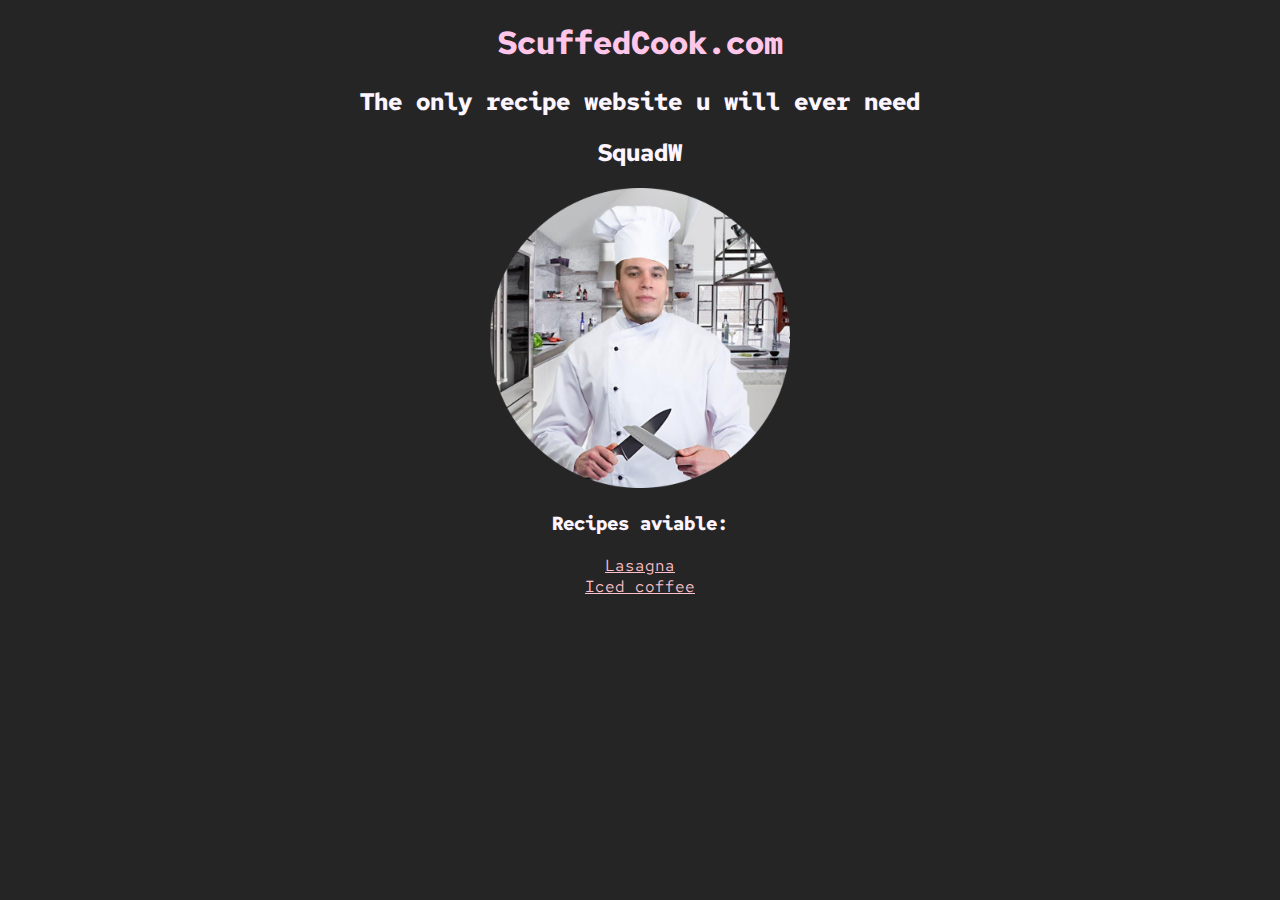
<file: index.html>
<!DOCTYPE html>
<html lang="en">
<head>
   <meta charset="UTF-8">
   <meta http-equiv="X-UA-Compatible" content="IE=edge">
   <meta name="viewport" content="width=device-width, initial-scale=1.0">
   <title>ScuffedCook</title>
   <!--- Added a font for fun -->
   <link rel="preconnect" href="https://fonts.googleapis.com">
   <link rel="preconnect" href="https://fonts.gstatic.com" crossorigin>
   <link href="https://fonts.googleapis.com/css2?family=Red+Hat+Mono:wght@300&display=swap" rel="stylesheet">  
   <style>
      body {
         font-family: 'Red Hat Mono', monospace;
      }
   </style>
   <!--- Added CSS for fun -->
   <link rel="stylesheet" href="./style.css">
</head>
<body>
   <h1>ScuffedCook.com</h1>
   <h2 style="text-align: center;">The only recipe website u will ever need</h2>
   <h2 style="text-align: center;">SquadW</h2>
   <img src="./img/SClogo.png" alt="logo" width="300px">
   <h3>Recipes aviable:</h3>
   <a href="./recipes/lasagna.html">Lasagna</a> <br>
   <a href="./recipes/iced_latte.html">Iced coffee</a>
   </ul>
</body>
</html>
</file>
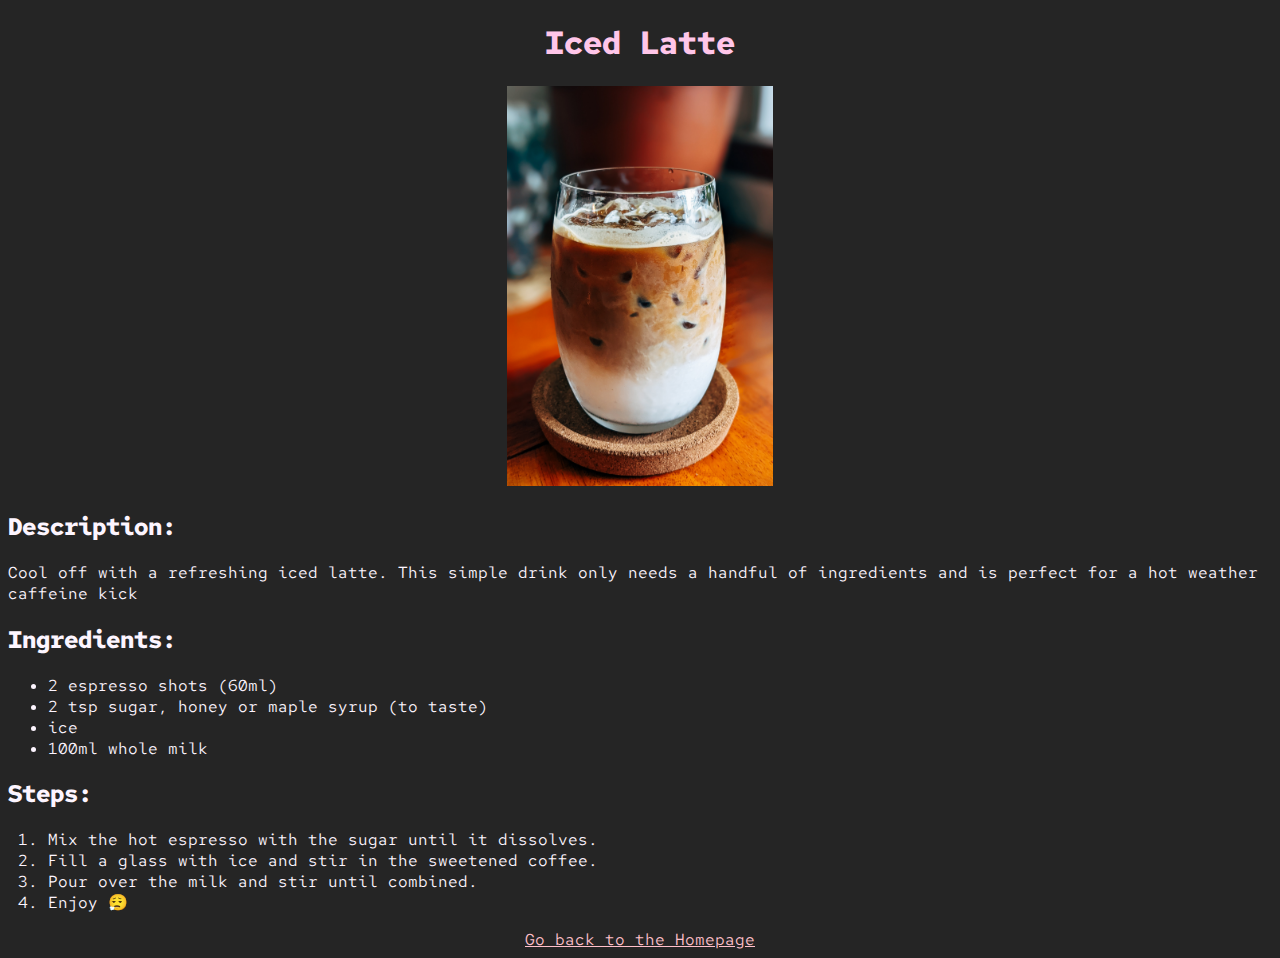
<file: recipes/iced_latte.html>
<!DOCTYPE html>
<html lang="en">
<head>
   <meta charset="UTF-8">
   <meta http-equiv="X-UA-Compatible" content="IE=edge">
   <meta name="viewport" content="width=device-width, initial-scale=1.0">
   <!--- Added a font for fun -->
   <link rel="preconnect" href="https://fonts.googleapis.com">
   <link rel="preconnect" href="https://fonts.gstatic.com" crossorigin>
   <link href="https://fonts.googleapis.com/css2?family=Red+Hat+Mono:wght@300&display=swap" rel="stylesheet">  
   <style>
      body {
         font-family: 'Red Hat Mono', monospace;
      }    
   </style>
   <link rel="stylesheet" href="../style.css">
   <title>Iced latte</title>
</head>
<body>
   <h1>Iced Latte</h1>

   <img height="400" src="../img/pexels-markus-winkler-11100423.jpg" alt="Iced latte">

   <h2>Description:</h2>

   <p>Cool off with a refreshing iced latte. This simple drink only needs a handful of ingredients and is perfect for a hot weather caffeine kick</p>

   <h2>Ingredients:</h2>
   
   <div class="ingredrients" style="text-align: left;">
      <ul>
         <li>2 espresso shots (60ml)</li>
         <li>2 tsp sugar, honey or maple syrup (to taste)</li>
         <li>ice</li>
         <li>100ml whole milk</li>
      </ul>
   </div>

   <h2>Steps:</h2>

   <ol>
      <li>Mix the hot espresso with the sugar until it dissolves.</li>
      <li>Fill a glass with ice and stir in the sweetened coffee.</li>
      <li>Pour over the milk and stir until combined.</li>
      <li>Enjoy 😮‍💨</li>
   </ol>

   <a href="../index.html">Go back to the Homepage</a>

</body>
</html>
</file>
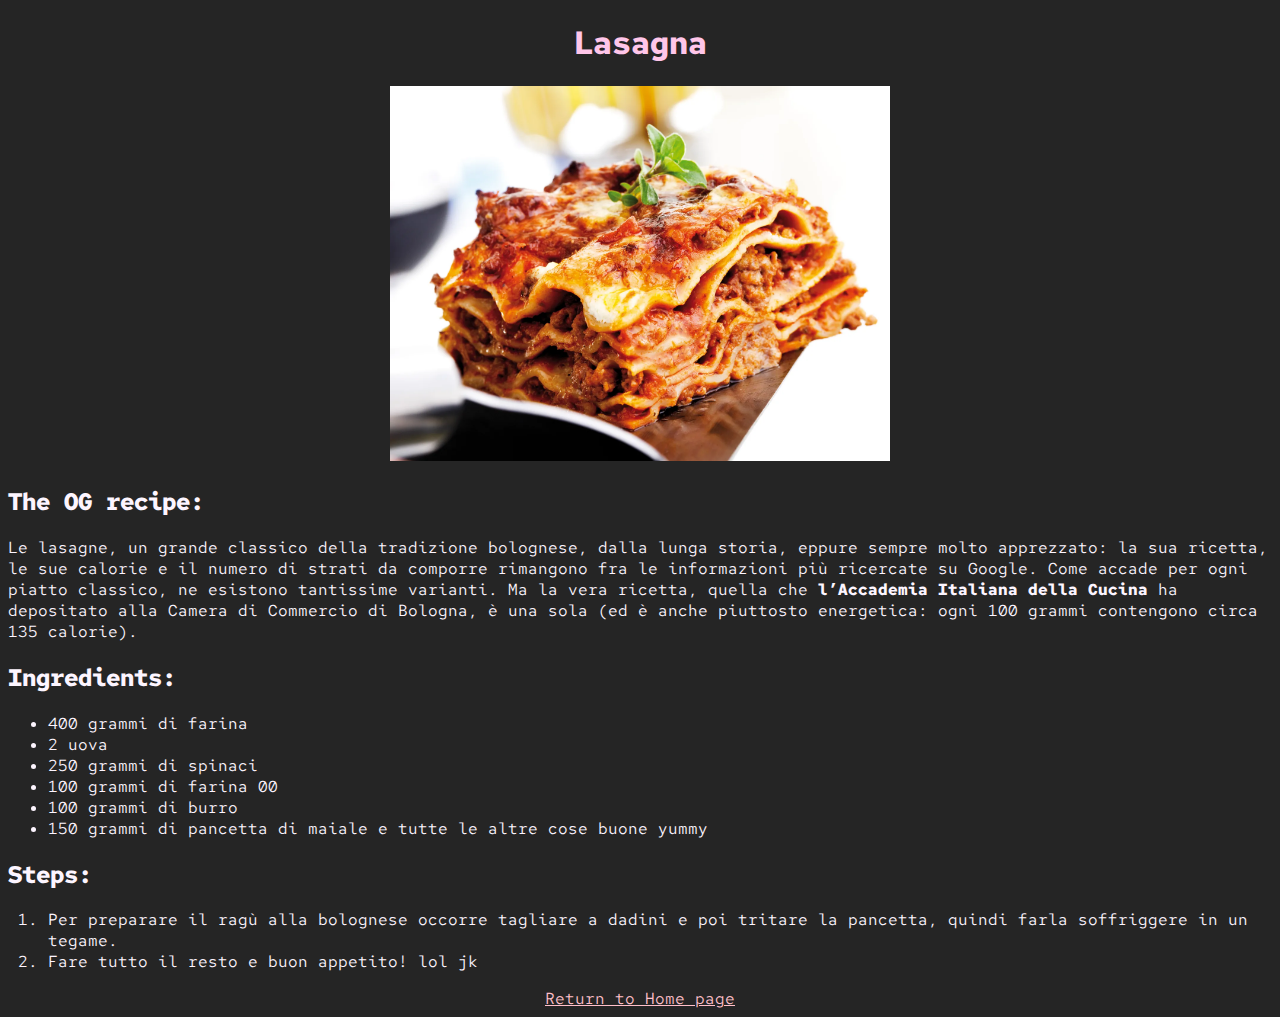
<file: recipes/lasagna.html>
<!DOCTYPE html>
<html lang="en">
<head>
   <meta charset="UTF-8">
   <meta http-equiv="X-UA-Compatible" content="IE=edge">
   <meta name="viewport" content="width=device-width, initial-scale=1.0">
   <title>Document</title>
   <!--- Added a font for fun -->
   <link rel="preconnect" href="https://fonts.googleapis.com">
   <link rel="preconnect" href="https://fonts.gstatic.com" crossorigin>
   <link href="https://fonts.googleapis.com/css2?family=Red+Hat+Mono:wght@300&display=swap" rel="stylesheet">  
   <style>
      body {
         font-family: 'Red Hat Mono', monospace;
      }
   </style>
   <link rel="stylesheet" href="../style.css">
</head>
<body>
   <h1>Lasagna</h1>
   <img src="../img/lasagne.webp" alt="" width="500">
   <h2>The OG recipe:</h2>
   <p>Le lasagne, un grande classico della tradizione bolognese, dalla lunga storia, eppure sempre molto apprezzato: la sua ricetta, le sue calorie e il numero di strati da comporre rimangono fra le informazioni più ricercate su Google.

   Come accade per ogni piatto classico, ne esistono tantissime varianti. Ma la vera ricetta, quella che <strong>l’Accademia Italiana della Cucina </strong> ha depositato alla Camera di Commercio di Bologna, è una sola (ed è anche piuttosto energetica: ogni 100 grammi contengono circa 135 calorie).</p>
   <h2>Ingredients:</h2>
   <ul>
      <li>400 grammi di farina</li>
      <li>2 uova</li>
      <li>250 grammi di spinaci</li>
      <li>100 grammi di farina 00</li>
      <li>100 grammi di burro</li>
      <li>150 grammi di pancetta di maiale e tutte le altre cose buone yummy</li>
   </ul>
   <h2>Steps:</h2>
   <ol>
      <li>Per preparare il ragù alla bolognese occorre tagliare a dadini e poi tritare la pancetta, quindi farla soffriggere in un tegame.</li>
      <li>Fare tutto il resto e buon appetito! lol jk</li>
   </ol>
   <p></p>
   <a href="../index.html">Return to Home page</a>
</body>
</html>
</file>
<file: style.css>
* {
    background-color: rgb(37, 37, 37);
    color: rgb(253, 245, 255);
}

body {
    text-align: center;
}

ul, ol, h2, p{
    text-align: left;
}

h1 {
    color: rgb(255, 198, 233);
}

a:link {
    color: pink;
}

a:visited {
    color: rgb(255, 182, 233);
}

a:hover {
    color: rgb(255, 154, 255);
}
</file>
